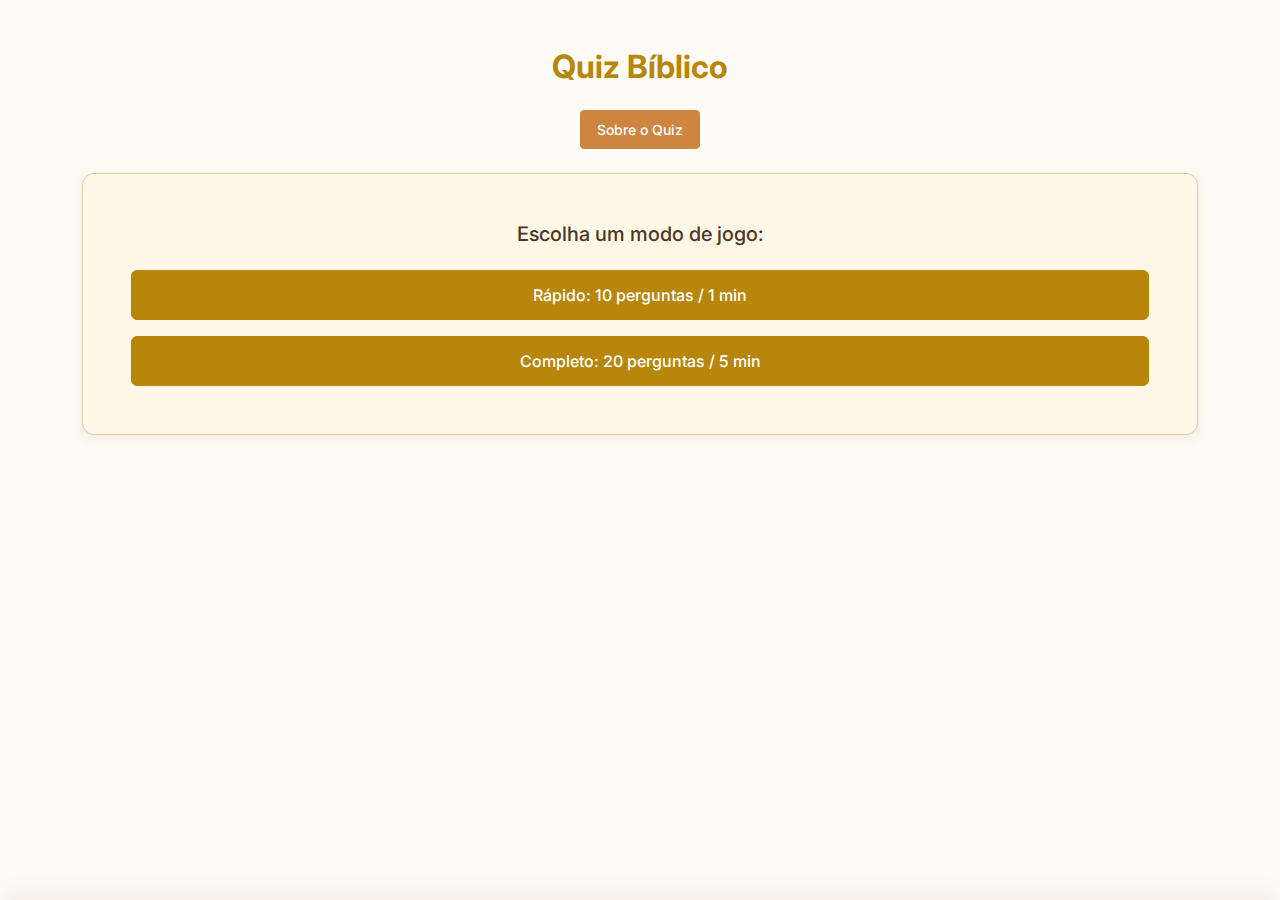
<file: index.html>
<!DOCTYPE html>
<html lang="pt-BR">
<head>
    <meta charset="UTF-8">
    <meta name="google-site-verification" content="9yVeV5rWrMwQnwE57wRwDbmwXa9Zff6wvrcT5BTZFTQ" />
    <meta name="viewport" content="width=device-width, initial-scale=1.0" />
    <title>Quiz Bíblico Moderno</title>
    <meta name="theme-color" content="#B8860B" />
    <link rel="icon" href="icon.png" />
    <link rel="manifest" href="manifest.json" />
    <link rel="apple-touch-icon" sizes="180x180" href="icon.png" />
    <meta name="description" content="Você é bom de Bíblia Sagrada? Desafio você!" />
    <meta name="keywords" content="Jeiel Lima Miranda, bíblica, quiz, Biblia Sagrada, biblia, sagrada, quiz biblico, quiz biblica" />
    <meta name="robots" content="index, follow" />
    <meta name="author" content="Jeiel Lima Miranda" />
    <link href="https://cdn.jsdelivr.net/npm/bootstrap@5.3.3/dist/css/bootstrap.min.css" rel="stylesheet" xintegrity="sha384-QWTKZyjpPEjISv5WaRU9OFeRpok6YctnYmDr5pNlyT2bRjXh0JMhjY6hW+ALEwIH" crossorigin="anonymous">
    <link rel="preconnect" href="https://fonts.googleapis.com">
    <link rel="preconnect" href="https://fonts.gstatic.com" crossorigin>
    <link href="https://fonts.googleapis.com/css2?family=Inter:wght@400;500;600;700&display=swap" rel="stylesheet">
    <style>
        :root {
            --gold-primary: #B8860B; /* Dourado escuro para elementos principais */
            --gold-primary-hover: #DAA520; /* Dourado mais claro para hover */
            --gold-light-bg: #FFF8E7; /* Fundo de cartão bege/linho */
            --gold-accent: #CD853F; /* Dourado/cobre para botões secundários */
            --gold-accent-hover: #D2691E; /* Tom de chocolate para hover secundário */
            --text-dark: #4A3728; /* Marrom escuro para texto */
            --background-main: #FDFBF5; /* Fundo principal quase branco, bem quente */
            --border-color: #E0CBA8; /* Cor de borda dourada pálida */
            --danger-color: #D9534F; /* Vermelho para erros */
            --success-color: #28a745; /* Verde para acertos */
        }

        body {
            background-color: var(--background-main);
            font-family: 'Inter', system-ui, -apple-system, BlinkMacSystemFont, 'Segoe UI', Roboto, sans-serif;
            color: var(--text-dark);
            padding-bottom: 60px;
        }

        .quiz-card {
            background-color: var(--gold-light-bg);
            border-radius: 12px;
            border: 1px solid var(--border-color);
            box-shadow: 0 4px 12px rgba(136, 101, 39, 0.1);
            transition: transform 0.2s ease-in-out, box-shadow 0.2s ease-in-out;
        }

        .quiz-card:hover {
            transform: translateY(-3px);
            box-shadow: 0 6px 16px rgba(136, 101, 39, 0.15);
        }

        .main-title {
            font-weight: 700;
            color: var(--gold-primary);
        }

        .btn-primary {
            background-color: var(--gold-primary);
            border-color: var(--gold-primary);
            color: #ffffff;
            font-weight: 500;
            padding: 0.75rem 1.25rem;
            transition: background-color 0.2s ease, border-color 0.2s ease, transform 0.1s ease;
        }

        .btn-primary:hover {
            background-color: var(--gold-primary-hover);
            border-color: var(--gold-primary-hover);
            transform: scale(1.02);
        }

        .btn-secondary {
            background-color: var(--gold-accent);
            border-color: var(--gold-accent);
            color: #ffffff;
            font-weight: 500;
            padding: 0.5rem 1rem;
            transition: background-color 0.2s ease, border-color 0.2s ease;
        }

        .btn-secondary:hover {
            background-color: var(--gold-accent-hover);
            border-color: var(--gold-accent-hover);
        }

        .form-check-input[type="radio"] {
            border-color: var(--border-color);
        }

        .form-check-input:checked {
            background-color: var(--gold-primary);
            border-color: var(--gold-primary);
        }

        .form-check-label {
            padding-left: 0.5rem;
            cursor: pointer;
        }

        .form-check {
            padding: 1rem;
            border: 1px solid var(--border-color);
            border-radius: 8px;
            transition: background-color 0.2s ease, border-color 0.2s ease;
        }

        .form-check:hover {
            background-color: #fffdfa;
        }

        .form-check input[type="radio"]:checked + label {
            font-weight: 600;
            color: var(--gold-primary);
        }

        #caixaDialogo {
            position: fixed;
            bottom: 0;
            left: 0;
            right: 0;
            background: var(--background-main);
            border-top: 1px solid var(--border-color);
            border-radius: 20px 20px 0 0;
            box-shadow: 0 -5px 25px rgba(136, 101, 39, 0.1);
            z-index: 1055;
            transform: translateY(100%);
            transition: transform 0.35s cubic-bezier(0.4, 0, 0.2, 1);
            max-height: 80vh;
            overflow-y: auto;
        }

        #caixaDialogo.show {
            transform: translateY(0);
        }

        #dialog-backdrop {
            z-index: 1050;
        }

        #progress-bar-container {
            position: fixed;
            bottom: 0;
            left: 0;
            right: 0;
            z-index: 1040;
            padding: 0;
        }

        .progress {
            height: 6px;
            border-radius: 0;
            background-color: var(--border-color);
        }

        .progress-bar {
            background-color: var(--gold-primary);
            transition: width 0.1s linear;
        }

        .wrong-answer-item {
            background-color: #fff6f6;
            border-radius: 8px;
            padding: 1rem 1.25rem;
            margin-bottom: 1rem;
            border-left: 5px solid var(--danger-color);
        }
        
        .reference {
            font-size: 0.875rem;
            color: #6c584c; /* Tom de marrom para a referência */
            margin-top: 0.5rem;
        }

        .reference strong {
            color: var(--gold-primary);
        }

        .score-highlight {
            font-size: 1.5rem;
        }

        /* Sobrescrevendo cores do Bootstrap */
        .text-success {
            color: var(--success-color) !important;
        }
        .text-primary {
            color: var(--gold-primary) !important;
        }
    </style>
</head>
<body class="d-flex flex-column min-vh-100">

    <div class="container-sm mt-4 mt-md-5 mb-4 flex-grow-1">
        <h1 class="main-title text-center mb-4 h2">Quiz Bíblico</h1>

        <div class="text-center mb-4">
             <button id="about-btn" class="btn btn-secondary btn-sm">
                 Sobre o Quiz
             </button>
        </div>

        <div id="mode-selection" class="quiz-card p-4 p-md-5">
            <div class="text-center">
                <h2 class="card-title fs-5 fw-medium mb-4">Escolha um modo de jogo:</h2>
                <div class="d-grid gap-3">
                    <button class="btn btn-primary" id="mode-1">
                        Rápido: 10 perguntas / 1 min
                    </button>
                    <button class="btn btn-primary" id="mode-2">
                        Completo: 20 perguntas / 5 min
                    </button>
                </div>
            </div>
        </div>

        <p id="question-number" class="text-center text-muted fw-medium my-4 d-none"></p>

        <div id="question-view" class="quiz-card p-4 p-md-5 d-none">
             <div>
                <p id="question" class="fs-5 fw-medium mb-4 text-center"></p>
                <div id="options" class="d-grid gap-3 mb-4"></div>
                <div class="text-center mt-4">
                    <button id="submit-btn" class="btn btn-primary w-100">
                        Confirmar Resposta
                    </button>
                    <p id="selection-warning" class="text-danger mt-2 d-none small">Por favor, selecione uma opção.</p>
                </div>
            </div>
        </div>

        <div id="result-view" class="quiz-card p-4 p-md-5 d-none">
             <div>
                <h1 class="text-center mb-3 fs-4 fw-semibold">Seu Resultado</h1>
                <p class="text-center fs-5 mb-4">
                    Você acertou
                    <span id="correctAnswers" class="text-success fw-bold score-highlight"></span>
                    de
                    <span id="totalQuestions" class="text-primary fw-bold score-highlight"></span>
                    perguntas!
                </p>

                <hr class="my-4" style="border-color: var(--border-color);">

                <h2 class="text-center fs-5 fw-medium mb-3">Respostas Incorretas:</h2>
                <div id="wrongAnswersList">
                     <p id="no-errors-message" class="text-center text-muted d-none">🎉 Parabéns! Nenhuma resposta incorreta! 🎉</p>
                </div>

                <div class="text-center mt-4">
                    <button id="restart-btn" class="btn btn-primary w-100">
                        Jogar Novamente
                    </button>
                </div>
            </div>
        </div>
    </div>

     <div id="progress-bar-container" class="d-none">
        <div class="progress">
            <div id="progress-bar" class="progress-bar" role="progressbar" aria-valuenow="100" aria-valuemin="0" aria-valuemax="100" style="width: 100%"></div>
        </div>
    </div>

    <div id="caixaDialogo" class="p-4 pt-5">
         <button type="button" class="btn-close position-absolute top-0 end-0 p-3" aria-label="Close" onclick="fecharDialogo()"></button>
        <h2 class="fs-5 fw-semibold mb-3 text-center">Sobre o Quiz Bíblico</h2>
        <p class="mb-2 small text-muted">Criado por <a href="https://jeiel.pages.dev/" target="_blank" class="text-decoration-none fw-medium" style="color: var(--gold-accent);">Jeiel Lima Miranda.</a></p>
        <p class="mb-2 small text-muted">Inspirado no programa de TV <a href="https://www.novotempo.com/programa/bomdebiblia/" target="_blank" class="text-decoration-none fw-medium" style="color: var(--gold-accent);">"Bom de Bíblia"</a>.</p>
        <p class="mb-2 small text-muted">Contato: <a href="mailto:jeiel@duck.com" class="text-decoration-none fw-medium" style="color: var(--gold-accent);">Jeiel@duck.com</a>.</p>
        <p class="mb-2 small text-muted">Doe via PIX (Chave: Aleatória) para apoiar o projeto: <strong>08a19869-90c3-48ae-8d8b-98d6ca58d1d8</strong></p>
        <p class="mb-4 small text-muted">Contribua com mais perguntas no <a href="https://github.com/Jeiel0rbit/quiz-jeiel" target="_blank" class="text-decoration-none fw-medium" style="color: var(--gold-accent);">Github: Jeiel0rbit/quiz-jeiel</a></p>
        <button onclick="fecharDialogo()" class="btn btn-secondary w-100 btn-sm">Fechar</button>
    </div>
    <div id="dialog-backdrop" class="modal-backdrop fade d-none" onclick="fecharDialogo()"></div>

    <!-- Modal de Instalação do PWA -->
<div class="modal fade" id="pwaInstallModal" tabindex="-1" aria-labelledby="pwaInstallModalLabel" aria-hidden="true">
  <div class="modal-dialog modal-dialog-centered">
    <div class="modal-content">
      <div class="modal-header">
        <h5 class="modal-title" id="pwaInstallModalLabel">Instale o App!</h5>
        <button type="button" class="btn-close" data-bs-dismiss="modal" aria-label="Fechar"></button>
      </div>
      <div class="modal-body">
        Adicione o Quiz Bíblico à sua tela inicial para acessar mais rápido e offline!
      </div>
      <div class="modal-footer">
        <button type="button" class="btn btn-secondary" data-bs-dismiss="modal">Agora não</button>
        <button type="button" class="btn btn-primary" id="pwaInstallBtn">Instalar</button>
      </div>
    </div>
  </div>
</div>

    <script src="https://cdn.jsdelivr.net/npm/bootstrap@5.3.3/dist/js/bootstrap.bundle.min.js" xintegrity="sha384-YvpcrYf0tY3lHB60NNkmXc5s9fDVZLESaAA55NDzOxhy9GkcIdslK1eN7N6jIeHz" crossorigin="anonymous"></script>
    <script src="script.js"></script>
    <script>
        const aboutDialog = document.getElementById('caixaDialogo');
        const backdrop = document.getElementById('dialog-backdrop');

        document.getElementById('about-btn').addEventListener('click', function () {
            backdrop.classList.remove('d-none');
            setTimeout(() => {
                backdrop.classList.add('show');
                aboutDialog.classList.add('show');
             }, 10);
        });

        function fecharDialogo() {
            aboutDialog.classList.remove('show');
            backdrop.classList.remove('show');
             setTimeout(() => {
                 backdrop.classList.add('d-none');
             }, 350);
        }
    </script>
    <script>
        window.va = window.va || function () { (window.vaq = window.vaq || []).push(arguments); };
    </script>
    <script>
    if ('serviceWorker' in navigator) {
        window.addEventListener('load', () => {
            navigator.serviceWorker.register('/sw.js')
                .then(registration => {
                    console.log('Service Worker registrado com sucesso! Escopo:', registration.scope);
                })
                .catch(error => {
                    console.error('Falha ao registrar o Service Worker:', error);
                });
        });
    } else {
        console.log('Service Workers não são suportados neste navegador.');
    }
</script>
<script>
let deferredPrompt = null;

window.addEventListener('beforeinstallprompt', (e) => {
    e.preventDefault();
    deferredPrompt = e;
    const modal = new bootstrap.Modal(document.getElementById('pwaInstallModal'));
    modal.show();

    document.getElementById('pwaInstallBtn').onclick = async function () {
        modal.hide();
        if (deferredPrompt) {
            deferredPrompt.prompt();
            const { outcome } = await deferredPrompt.userChoice;
            deferredPrompt = null;
        }
    };
});
</script>
</body>
</html>
</file>
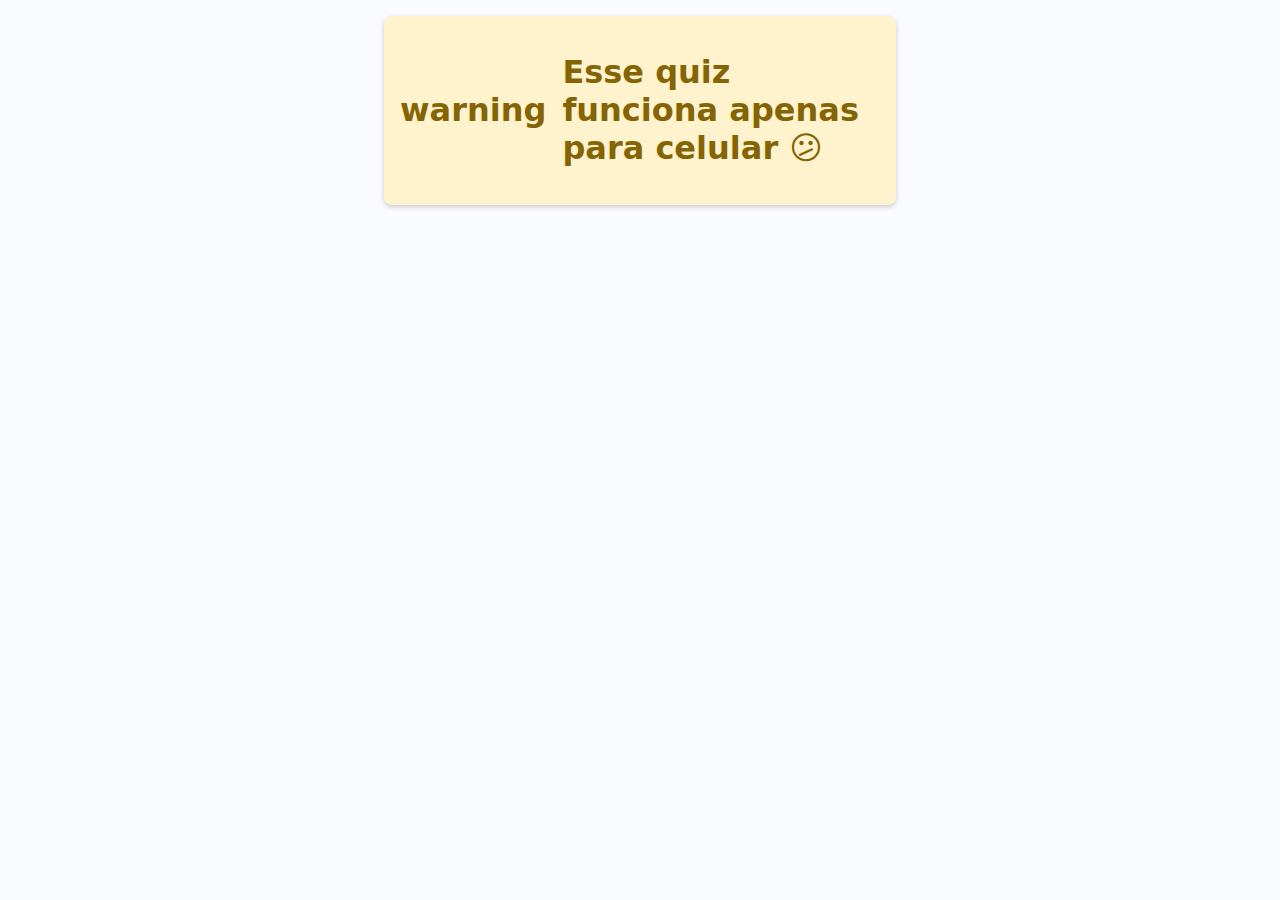
<file: desktop.html>
<!DOCTYPE html>
<html lang="pt-BR">
<head>
    <meta charset="UTF-8">
    <meta name="viewport" content="width=device-width, initial-scale=1.0">
    <title>Quiz Bíblico - Desktop</title>
    <link rel="stylesheet" href="https://fonts.googleapis.com/icon?family=Material+Icons">
    <link rel="stylesheet" href="https://cdn.jsdelivr.net/npm/@material/web@1.0.0/dist/material.min.css">
    <script type="module" src="https://cdn.jsdelivr.net/npm/@material/web@1.0.0/dist/material.min.js"></script>
    <style>
        body {
            margin: 0;
            padding: 16px;
            font-family: system-ui, -apple-system, BlinkMacSystemFont, 'Segoe UI', Roboto, sans-serif;
            background-color: #fafbff; 
            color: rgb(32, 33, 36); /
        }

        .alert {
            display: flex;
            align-items: center;
            background-color: #fff3cd; 
            color: #856404; 
            padding: 16px;
            border-radius: 8px;
            box-shadow: 0 2px 5px rgba(0, 0, 0, 0.2);
            max-width: 30rem; 
            margin: auto; 
        }

        .alert-icon {
            margin-right: 1rem; 
        }
    </style>
</head>
<body>

    <div class="alert">
        <h1 class="material-icons alert-icon">warning</h1>
        <h1>Esse quiz funciona apenas para celular 😕</h1>
    </div>


</body>
</html>
</file>
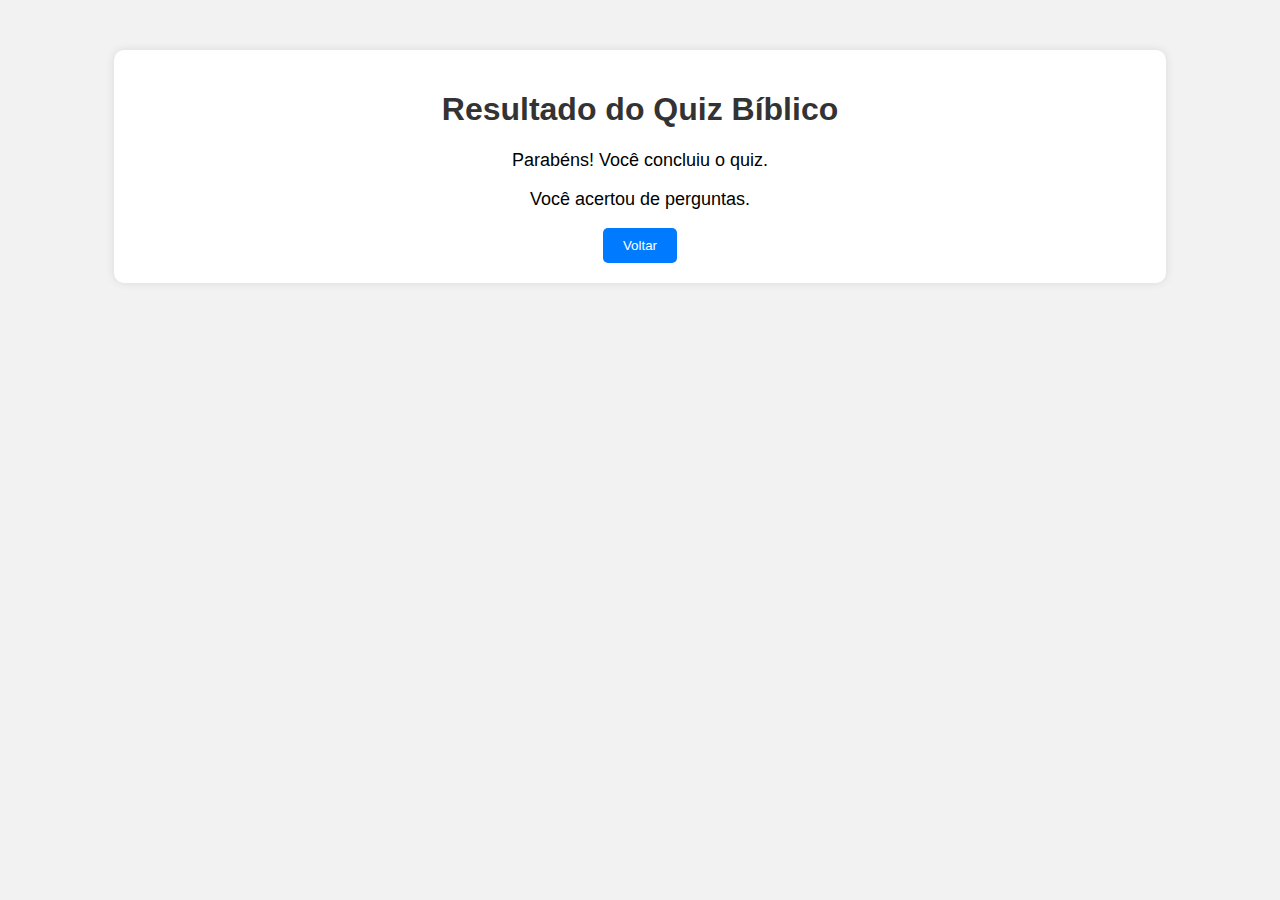
<file: resultado.html>
<!DOCTYPE html>
<html lang="pt-BR">
<head>
    <meta charset="UTF-8">
    <meta name="viewport" content="width=device-width, initial-scale=1.0">
    <title>Resultado do Quiz Bíblico</title>
    <link rel="stylesheet" href="resultado.css">
</head>
<body>
    <div class="container">
        <h1>Resultado do Quiz Bíblico</h1>
        <div class="result">
            <p>Parabéns! Você concluiu o quiz.</p>
            <p>Você acertou <span id="correctAnswers"></span> de <span id="totalQuestions"></span> perguntas.</p>
        </div>
        <button class="btn" onclick="voltar()">Voltar</button>
    </div>

    <script>
        // Extrair os parâmetros da URL
        const queryString = window.location.search;
        const urlParams = new URLSearchParams(queryString);
        const correctAnswers = urlParams.get('correctAnswers');
        const totalQuestions = urlParams.get('totalQuestions');

        // Atualizar o conteúdo da página com os resultados
        document.getElementById('correctAnswers').textContent = correctAnswers;
        document.getElementById('totalQuestions').textContent = totalQuestions;

        // Função para voltar à página inicial
        function voltar() {
            window.location.href = 'index.html';
        }
    </script>
</body>
</html>
</file>
<file: resultado.css>
body {
    font-family: Arial, sans-serif;
    background-color: #f2f2f2;
}

.container {
    width: 80%;
    margin: 50px auto;
    background-color: #fff;
    padding: 20px;
    border-radius: 10px;
    box-shadow: 0 0 10px rgba(0, 0, 0, 0.1);
    text-align: center;
}

h1 {
    color: #333;
}

.result {
    margin-top: 20px;
    font-size: 18px;
}

.btn {
    padding: 10px 20px;
    background-color: #007bff;
    color: #fff;
    border: none;
    border-radius: 5px;
    cursor: pointer;
    transition: background-color 0.3s;
}

.btn:hover {
    background-color: #0056b3;
}
</file>
